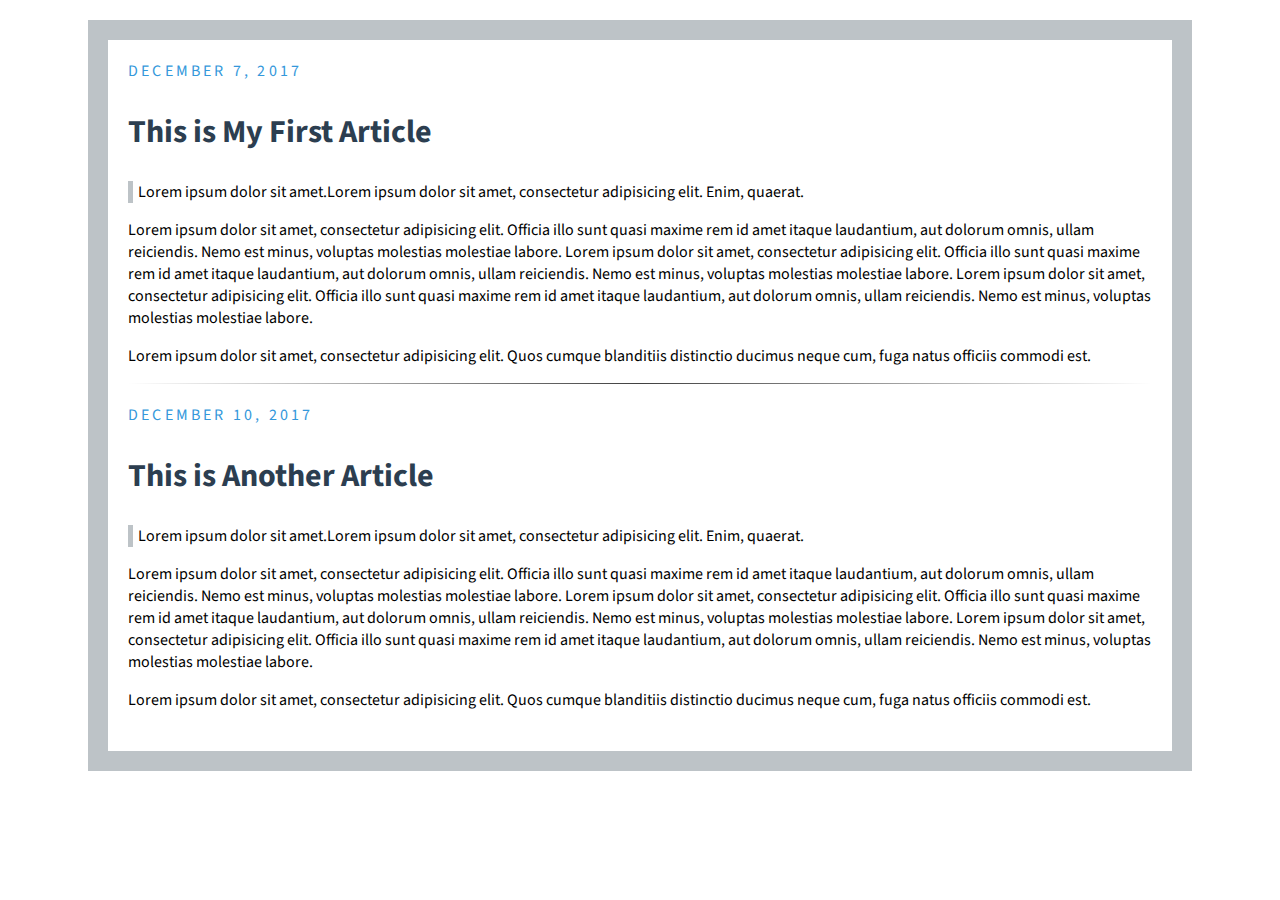
<file: Blog/blog.html>
<!DOCTYPE html>
<html lang="en">
<head>
  <meta charset="UTF-8">
  <meta name="viewport" content="width=device-width, initial-scale=1.0">
  <meta http-equiv="X-UA-Compatible" content="ie=edge">
  <link href="https://fonts.googleapis.com/css?family=Source+Sans+Pro" rel="stylesheet">
  <link rel="stylesheet" href="style.css" type="text/css">
  <title>Blog</title>
</head>
<body>
  <div class="post">
    <div class="date">December 7, 2017</div>

    <h2>This is My First Article</h2>
    <p class="quote">
      Lorem ipsum dolor sit amet.Lorem ipsum dolor sit amet, consectetur adipisicing elit. Enim, quaerat.
    </p>
    <p>
      Lorem ipsum dolor sit amet, consectetur adipisicing elit. Officia illo sunt quasi maxime rem id amet itaque laudantium, aut dolorum omnis, ullam reiciendis. Nemo est minus, voluptas molestias molestiae labore.
      Lorem ipsum dolor sit amet, consectetur adipisicing elit. Officia illo sunt quasi maxime rem id amet itaque laudantium, aut dolorum omnis, ullam reiciendis. Nemo est minus, voluptas molestias molestiae labore.
      Lorem ipsum dolor sit amet, consectetur adipisicing elit. Officia illo sunt quasi maxime rem id amet itaque laudantium, aut dolorum omnis, ullam reiciendis. Nemo est minus, voluptas molestias molestiae labore.
    </p>
    <p>Lorem ipsum dolor sit amet, consectetur adipisicing elit. Quos cumque blanditiis distinctio ducimus neque cum, fuga natus officiis commodi est.</p>
    <hr>
  </div>

  <div class="post">
    <div class="date">December 10, 2017</div>

    <h2>This is Another Article</h2>
    <p class="quote">
      Lorem ipsum dolor sit amet.Lorem ipsum dolor sit amet, consectetur adipisicing elit. Enim, quaerat.
    </p>
    <p>
      Lorem ipsum dolor sit amet, consectetur adipisicing elit. Officia illo sunt quasi maxime rem id amet itaque laudantium, aut dolorum omnis, ullam reiciendis. Nemo est minus, voluptas molestias molestiae labore.
      Lorem ipsum dolor sit amet, consectetur adipisicing elit. Officia illo sunt quasi maxime rem id amet itaque laudantium, aut dolorum omnis, ullam reiciendis. Nemo est minus, voluptas molestias molestiae labore.
      Lorem ipsum dolor sit amet, consectetur adipisicing elit. Officia illo sunt quasi maxime rem id amet itaque laudantium, aut dolorum omnis, ullam reiciendis. Nemo est minus, voluptas molestias molestiae labore.
    </p>
    <p>Lorem ipsum dolor sit amet, consectetur adipisicing elit. Quos cumque blanditiis distinctio ducimus neque cum, fuga natus officiis commodi est.</p>
  </div>


</body>
</html>
</file>
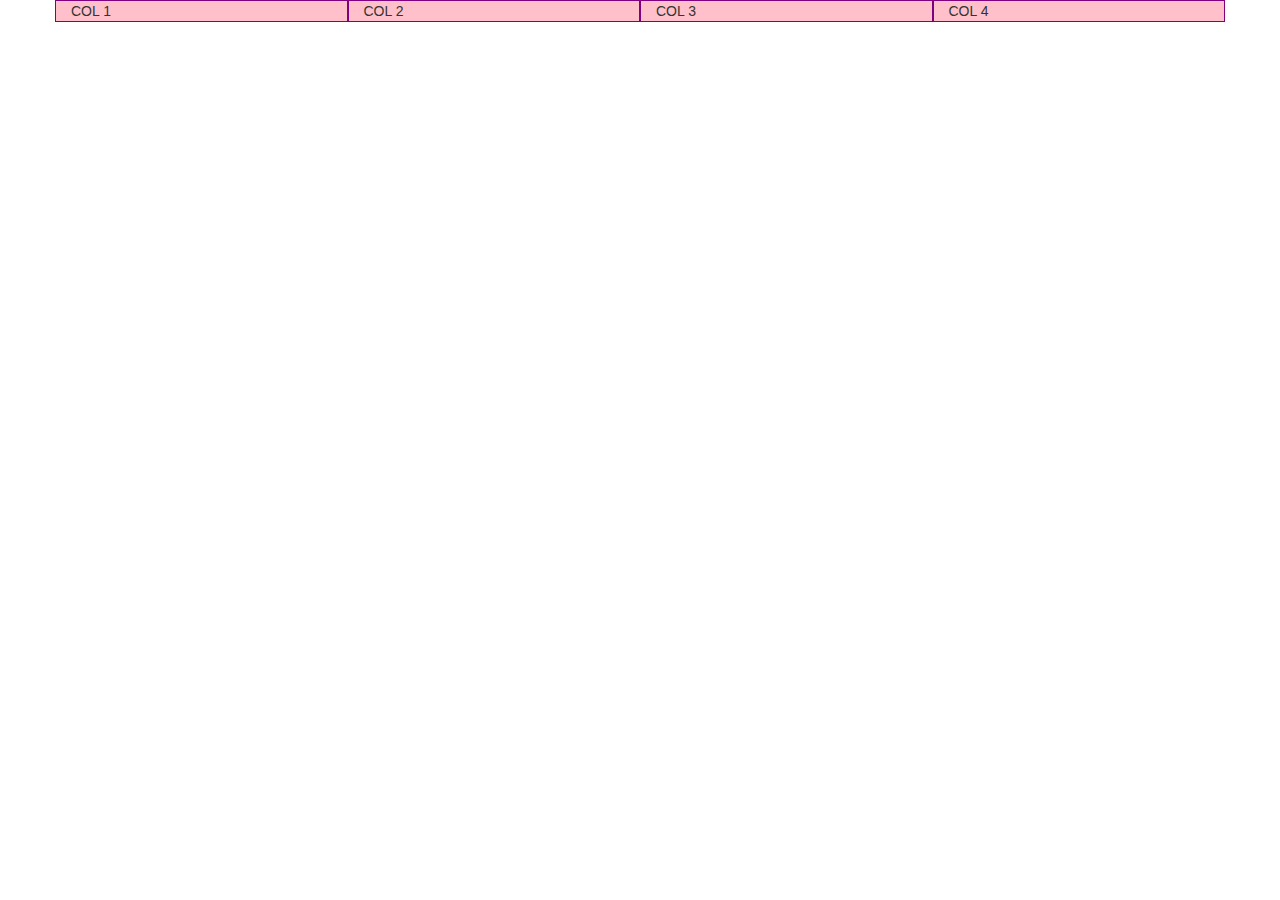
<file: Bootstrap3.3_GridSystem/grid.html>
<!DOCTYPE html>
<html lang="en">
<head>
  <meta charset="UTF-8">
  <meta name="viewport" content="width=device-width, initial-scale=1.0">
  <meta http-equiv="X-UA-Compatible" content="ie=edge">
  <!-- Latest compiled and minified CSS -->
 <link rel="stylesheet" href="https://maxcdn.bootstrapcdn.com/bootstrap/3.3.7/css/bootstrap.min.css" integrity="sha384-BVYiiSIFeK1dGmJRAkycuHAHRg32OmUcww7on3RYdg4Va+PmSTsz/K68vbdEjh4u" crossorigin="anonymous">
  <style>
    .pink {
      background: pink;
      border: 1px solid purple;
    }
  </style>
  <title>Bootstrap Grid System</title>
</head>
<body>
  <div class="container">
    <div class="row">
      <div class="col-lg-3 col-md-3 col-sm-6 pink">COL 1</div>
      <div class="col-lg-3 col-md-3 col-sm-6 pink">COL 2</div>
      <div class="col-lg-3 col-md-3 col-sm-6 pink">COL 3</div>
      <div class="col-lg-3 col-md-3 col-sm-6 pink">COL 4</div>
    </div>
  </div>
</body>
</html>
</file>
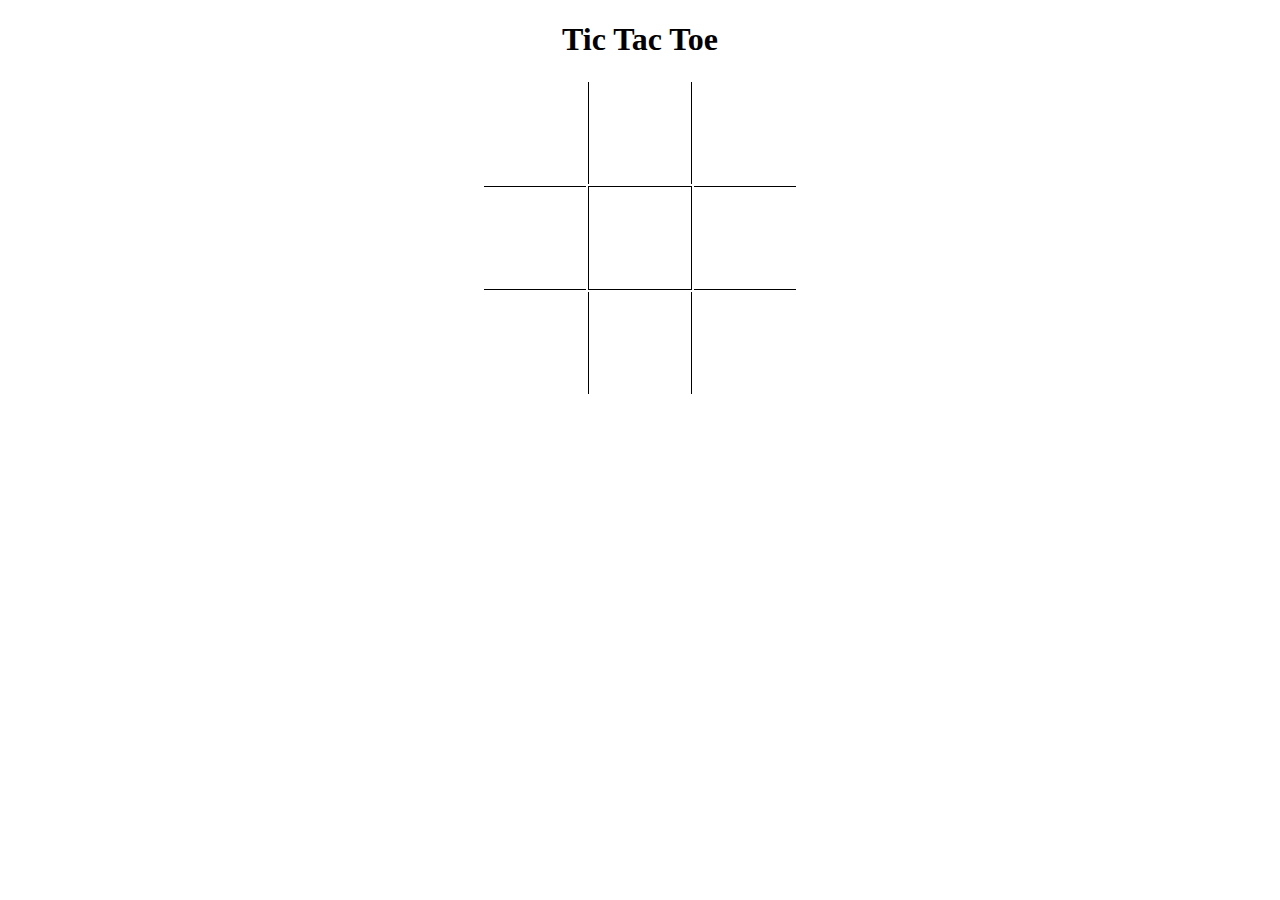
<file: TicTacToeBoard/board.html>
<!DOCTYPE html>
<html lang="en">
<head>
  <meta charset="UTF-8">
  <meta name="viewport" content="width=device-width, initial-scale=1.0">
  <meta http-equiv="X-UA-Compatible" content="ie=edge">
  <link rel="stylesheet" href="style.css" type="text/css">
  <title>Tic Tac Toe Board</title>
</head>
<body>
  <h1>Tic Tac Toe</h1>
<table>
  <tr>
    <td></td>
    <td class="vertical"></td>
    <td></td>
  </tr>
  <tr>
    <td class="horizontal"></td>
    <td class="vertical horizontal"></td>
    <td class="horizontal"></td>
  </tr>
  <tr>
    <td></td>
    <td class="vertical"></td>
    <td></td>
  </tr>
</table>
</body>
</html>
</file>
<file: Blog/style.css>
body {
  border: 20px solid #bdc3c7;
  padding: 20px;
  width: 80%;
  margin: 20px auto;
  font-family: Source Sans Pro;
}

.date {
  color: #3498db;
  text-transform: uppercase;
  letter-spacing: 0.2rem;
}

.quote {
  border-left: 5px solid #bdc3c7;
  padding-left: 5px;
}

.post {
  margin-bottom: 20px;
}

h2 {
  color: #2c3e50;
  font-size: 2.0rem;
}

hr{
    border: 0;
    height: 1px;
    background-image: linear-gradient(to right, rgba(0, 0, 0, 0), rgba(0, 0, 0, 0.75), rgba(0, 0, 0, 0));
}
</file>
<file: TicTacToeBoard/style.css>
h1 {
  text-align: center;
}
table {
  margin: auto;
}

td {
  width: 100px;
  height: 100px;
}

.vertical {
  border-left: 1px solid black;
  border-right: 1px solid black;
}

.horizontal {
  border-top: 1px solid black;
  border-bottom: 1px solid black;
}
</file>
